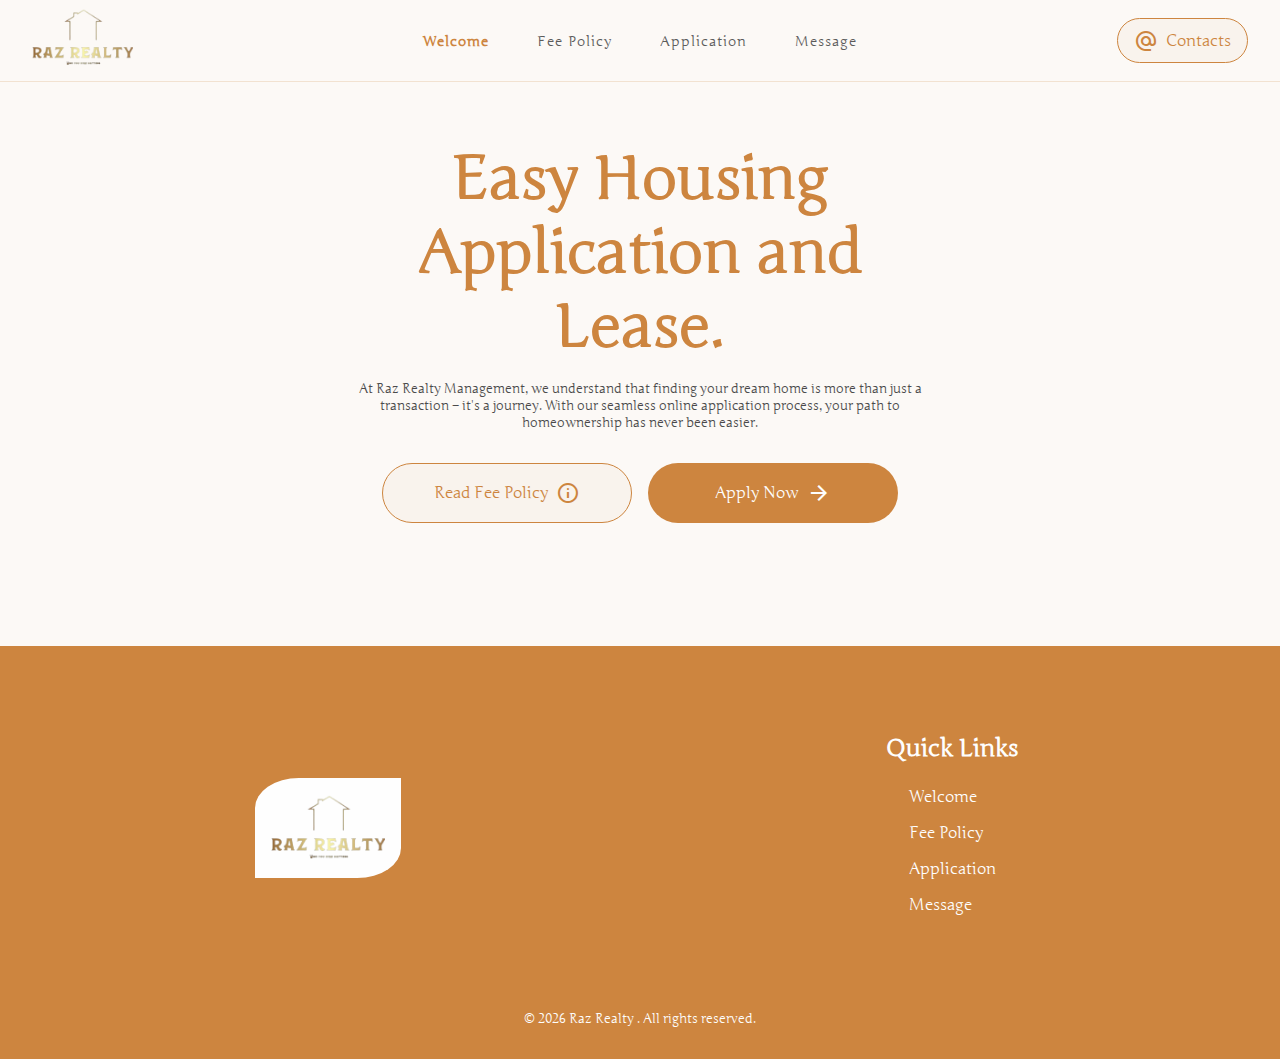
<file: index.html>
<!DOCTYPE html>
<html lang="en">

<head>
    <meta charset="UTF-8">
    <meta name="viewport" content="width=device-width, initial-scale=1.0">
    <meta name="description" content="Unlock your dream home today with Raz Realty. Complete our seamless online application form and begin your journey towards homeownership.">
    <meta name="keywords" content="real estate, Raz Realty, homes for rent, online application">
    <meta name="author" content="Raz Realty">
    <meta property="og:image" content="./assets/logo.jpg">
    <title>Raz Realty</title>
    <!-- css -->
    <link rel="stylesheet" href="./css/style.css">
    <!-- material icon -->
    <link rel="stylesheet"
        href="https://fonts.googleapis.com/css2?family=Material+Symbols+Outlined:opsz,wght,FILL,GRAD@24,400,0,0" />
    <!-- favicon -->
    <link rel="shortcut icon" href="./assets/logo.jpg" type="image/x-icon">
</head>

<body>

    <!-- loader -->
    <div class="loader active">
        <img src="./assets/loader.svg" alt="">
    </div>

    <header>
        <a href="/">
            <div class="brand">
                <img class="logo" src="./assets/logo.png" alt="Raz Realty logo">
            </div>
        </a>

        <nav>
            <ul>
                <li><a class="current" href="/">Welcome</a></li>
                <li><a href="./fee.html">Fee Policy</a></li>
                <li><a href="./application.html">Application</a></li>
                <li><a href="./message.html">Message</a></li>
            </ul>
        </nav>

        <div class="right-header">
            <a href="mailto:razrealtymanagement@outlook.com">
                <button>
                    <span class="material-symbols-outlined">
                        alternate_email
                    </span>
                    <span class="extended-text">Contacts</span>
                </button>
            </a>
            <div class="menuOpenBtn">
                <span class="material-symbols-outlined">
                    menu
                </span>
            </div>
        </div>
    </header>

    <main>
        <section class="hero-container">
            <div class="hero-content">
                <h1>Easy Housing Application and Lease.</h1>
                <p>At Raz Realty Management, we understand that finding your dream home is more than just a
                    transaction – it's a journey. With our seamless online application process, your path to
                    homeownership has never been easier.</p>
                <div class="cta-btns">
                    <a href="./fee.html">
                        <button class="feeBtn">
                            <span>Read Fee Policy</span>
                            <span class="material-symbols-outlined">
                                info
                            </span>
                        </button>
                    </a>
                    <a href="./application.html">
                        <button class="applyBtn fillBtn">
                            <span>Apply Now</span>
                            <span class="material-symbols-outlined">
                                arrow_forward
                            </span>
                        </button>
                    </a>
                </div>
            </div>
        </section>
    </main>

    <div class="mobile-nav">
        <div class="menuCloseBtn">
            <span class="material-symbols-outlined">
                close
            </span>
        </div>

        <div class="menu">
            <ul>
                <li><a class="active" href="/">Welcome</a></li>
                <li><a href="./fee.html">Fee Policy</a></li>
                <li><a href="./application.html">Application</a></li>
                <li><a href="./message.html">Message</a></li>
            </ul>
        </div>
    </div>

    <!-- footer -->
    <footer>
        <div class="wrapper">
            <div class="wrap">
                <div class="footer-logo">
                    <img src="./assets/logo.png" alt="Douglas Elliman Real Estate logo">
                </div>
            </div>
            <div class="wrap">
                <h2>Quick Links</h2>
                <ul>
                    <li><a href="/">Welcome</a></li>
                    <li><a href="./fee.html">Fee Policy</a></li>
                    <li><a href="./application.html">Application</a></li>
                    <li><a href="./message.html">Message</a></li>
                </ul>
            </div>
        </div>
        <p>&copy; <span id="currentYear"></span> Raz Realty . All rights reserved.</p>
    </footer>





    <!-- javascript -->
    <script src="./js/app.js"></script>
    <script src="./js/transition.js"></script>
    <script>

        const mobileNav = document.querySelector(".mobile-nav");
        const menuOpenBtn = document.querySelector(".menuOpenBtn");
        const menuCloseBtn = document.querySelector(".menuCloseBtn");

        function openMenu() {
            mobileNav.classList.add("active")
        }
        function closeMenu() {
            mobileNav.classList.remove("active")
        }

        menuOpenBtn.addEventListener("click", openMenu)
        menuCloseBtn.addEventListener("click", closeMenu)

        //Code to update the footer year
        document.getElementById("currentYear").textContent =
            new Date().getFullYear();
    </script>
</body>

</html>
</file>
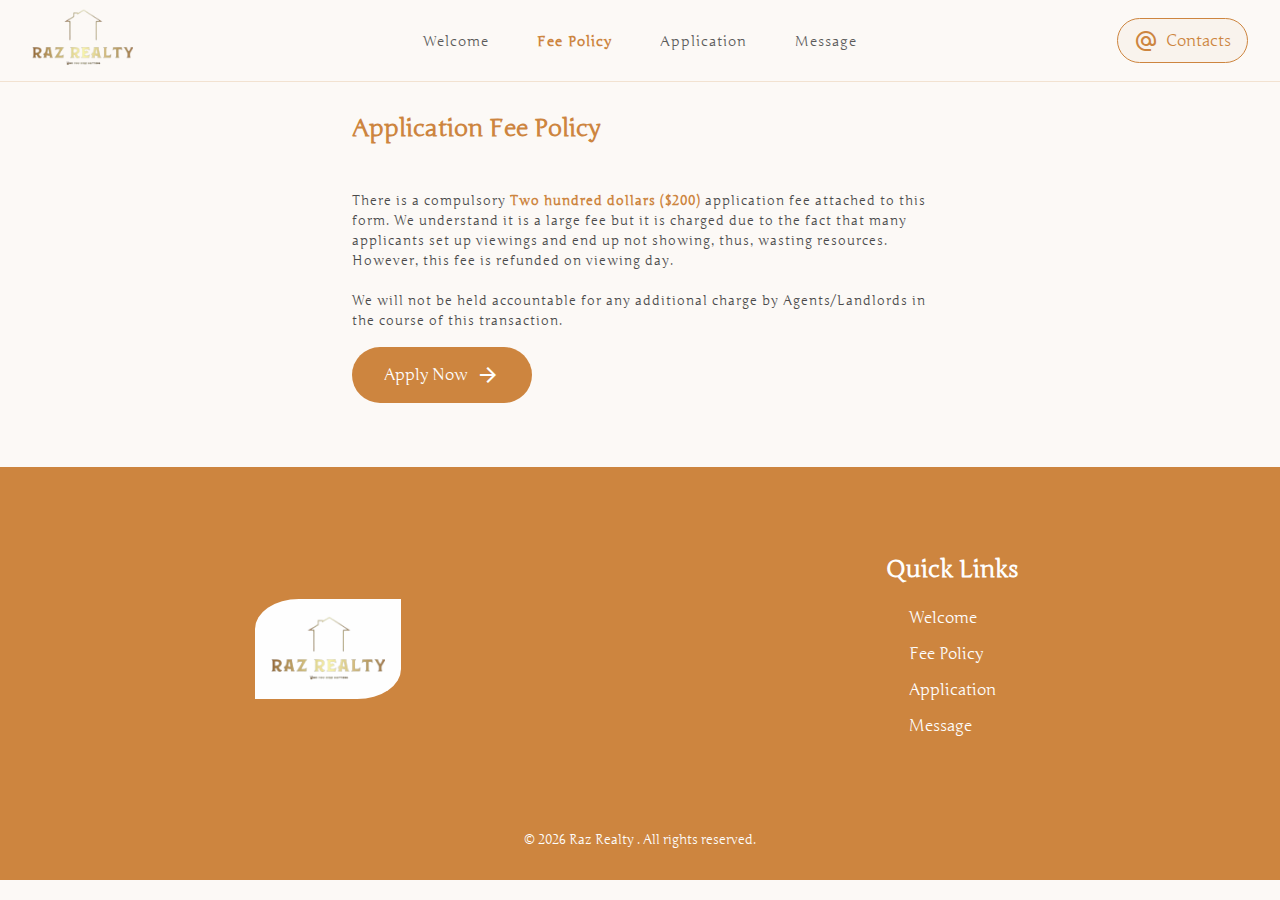
<file: fee.html>
<!DOCTYPE html>
<html lang="en">

<head>
    <meta charset="UTF-8">
    <meta name="viewport" content="width=device-width, initial-scale=1.0">
    <meta name="description" content="Unlock your dream home today with Raz Realty. Complete our seamless online application form and begin your journey towards homeownership.">
    <meta name="keywords" content="real estate, Raz Realty, homes for rent, online application">
    <meta name="author" content="Raz Realty">
    <meta property="og:image" content="./assets/logo.jpg">
    <title>Raz Realty</title>
    <!-- css -->
    <link rel="stylesheet" href="./css/style.css">
    <!-- material icon -->
    <link rel="stylesheet"
        href="https://fonts.googleapis.com/css2?family=Material+Symbols+Outlined:opsz,wght,FILL,GRAD@24,400,0,0" />
    <!-- favicon -->
    <link rel="shortcut icon" href="./assets/logo.jpg" type="image/x-icon">
</head>

<body>
    <!-- loader -->
    <div class="loader active">
        <img src="./assets/loader.svg" alt="">
    </div>

    <header>
        <a href="/">
            <div class="brand">
                <img class="logo" src="./assets/logo.png" alt="Raz Realty logo">
            </div>
        </a>

        <nav>
            <ul>
                <li><a href="/">Welcome</a></li>
                <li><a class="current" href="./fee.html">Fee Policy</a></li>
                <li><a href="./application.html">Application</a></li>
                <li><a href="./message.html">Message</a></li>
            </ul>
        </nav>

        <div class="right-header">
            <a href="mailto:razrealtymanagement@outlook.com">
                <button>
                    <span class="material-symbols-outlined">
                        alternate_email
                    </span>
                    <span class="extended-text">Contacts</span>
                </button>
            </a>
            <div class="menuOpenBtn">
                <span class="material-symbols-outlined">
                    menu
                </span>
            </div>
        </div>
    </header>

    <main>

        <div class="container">
            <h2>Application Fee Policy</h2>
            <p>
                There is a compulsory <span class="mark">Two hundred dollars ($200)</span> application fee attached to this form. We understand it is a large fee
                but it is charged due to the fact that many applicants set up viewings and end up not showing, thus,
                wasting resources. However, this fee is refunded on viewing day. <br><br>
                We will not be held accountable for any additional charge by Agents/Landlords in the course of
                this transaction.
            </p>

            <a href="./application.html">
                <button class="fillBtn feePageBtn">
                    <span>Apply Now</span>
                    <span class="material-symbols-outlined">
                        arrow_forward
                    </span>
                </button>
            </a>
        </div>
    </main>

    <div class="mobile-nav">
        <div class="menuCloseBtn">
            <span class="material-symbols-outlined">
                close
            </span>
        </div>

        <div class="menu">
            <ul>
                <li><a href="/">Welcome</a></li>
                <li><a class="active" href="./fee.html">Fee Policy</a></li>
                <li><a href="./application.html">Application</a></li>
                <li><a href="./message.html">Message</a></li>
            </ul>
        </div>
    </div>


    <!-- footer -->
    <footer>
        <div class="wrapper">
            <div class="wrap">
                <div class="footer-logo">
                    <img src="./assets/logo.png" alt="Douglas Elliman Real Estate logo">
                </div>
            </div>
            <div class="wrap">
                <h2>Quick Links</h2>
                <ul>
                    <li><a href="/">Welcome</a></li>
                    <li><a href="./fee.html">Fee Policy</a></li>
                    <li><a href="./application.html">Application</a></li>
                    <li><a href="./message.html">Message</a></li>
                </ul>
            </div>
        </div>
        <p>&copy; <span id="currentYear"></span> Raz Realty . All rights reserved.</p>
    </footer>



    <!-- javascript -->
    <script src="./js/app.js"></script>
    <script src="./js/transition.js"></script>
    <script>

        const mobileNav = document.querySelector(".mobile-nav");
        const menuOpenBtn = document.querySelector(".menuOpenBtn");
        const menuCloseBtn = document.querySelector(".menuCloseBtn");

        function openMenu() {
            mobileNav.classList.add("active")
        }
        function closeMenu() {
            mobileNav.classList.remove("active")
        }

        menuOpenBtn.addEventListener("click", openMenu)
        menuCloseBtn.addEventListener("click", closeMenu)

        //Code to update the footer year
        document.getElementById("currentYear").textContent =
            new Date().getFullYear();

    </script>
</body>

</html>
</file>
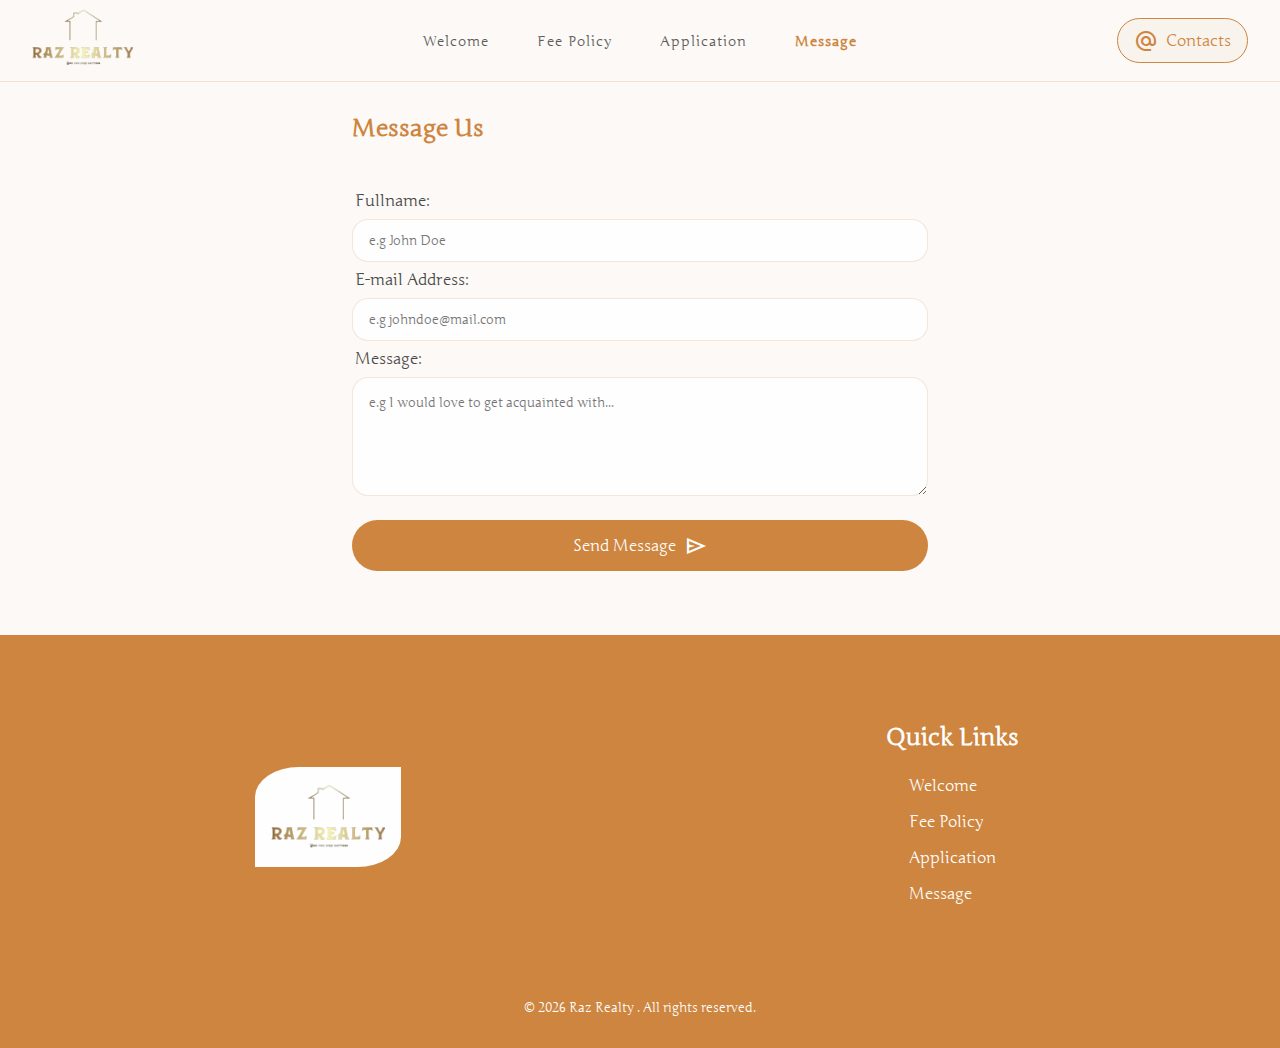
<file: message.html>
<!DOCTYPE html>
<html lang="en">

<head>
    <meta charset="UTF-8">
    <meta name="viewport" content="width=device-width, initial-scale=1.0">
    <meta name="description" content="Unlock your dream home today with Raz Realty. Complete our seamless online application form and begin your journey towards homeownership.">
    <meta name="keywords" content="real estate, Raz Realty, homes for rent, online application">
    <meta name="author" content="Raz Realty">
    <meta property="og:image" content="./assets/logo.jpg">
    <title>Raz Realty</title>
    <!-- css -->
    <link rel="stylesheet" href="./css/style.css">
    <!-- material icon -->
    <link rel="stylesheet"
        href="https://fonts.googleapis.com/css2?family=Material+Symbols+Outlined:opsz,wght,FILL,GRAD@24,400,0,0" />
    <!-- favicon -->
    <link rel="shortcut icon" href="./assets/logo.jpg" type="image/x-icon">
</head>

<body>
    <!-- loader -->
    <div class="loader active">
        <img src="./assets/loader.svg" alt="">
    </div>
    <header>
        <a href="/">
            <div class="brand">
                <img class="logo" src="./assets/logo.png" alt="Raz Realty logo">
            </div>
        </a>

        <nav>
            <ul>
                <li><a href="/">Welcome</a></li>
                <li><a href="./fee.html">Fee Policy</a></li>
                <li><a href="./application.html">Application</a></li>
                <li><a class="current" href="./message.html">Message</a></li>
            </ul>
        </nav>

        <div class="right-header">
            <a href="mailto:razrealtymanagement@outlook.com">
                <button>
                    <span class="material-symbols-outlined">
                        alternate_email
                    </span>
                    <span class="extended-text">Contacts</span>
                </button>
            </a>
            <div class="menuOpenBtn">
                <span class="material-symbols-outlined">
                    menu
                </span>
            </div>
        </div>
    </header>

    <main>

        <div class="container message">
            <h2>Message Us</h2>
            
            <form action="https://formsubmit.co/9de785577ddb75dcb7a76dbc2722165d" method="POST">
                <input type="hidden" name="_subject" value="Contact Message">
                <input type="hidden" name="_captcha" value="false">
                <input type="hidden" name="_autoresponse" value="Your message has been received!">
                <input type="hidden" name="_template" value="table">
                <input type="hidden" name="_next" value="https://razrealty.netlify.app/sent.html">
                <div class="input-control">
                    <label for="name">Fullname:</label>
                    <input type="text" name="name" id="name" placeholder="e.g John Doe" autocomplete="off">
                </div>
                <div class="input-control">
                    <label for="email">E-mail Address:</label>
                    <input type="email" name="email" id="email" placeholder="e.g johndoe@mail.com" autocomplete="off">
                </div>
                <div class="input-control">
                    <label for="message">Message:</label>
                    <textarea name="message" id="message" rows="5" placeholder="e.g I would love to get acquainted with..." autocomplete="off"></textarea>
                </div>
                <button type="submit" class="fillBtn contact-btn">
                    <span>Send Message</span>
                    <span class="material-symbols-outlined">
                        send
                    </span>
                </button>
            </form>
        </div>
    </main>

    <div class="mobile-nav">
        <div class="menuCloseBtn">
            <span class="material-symbols-outlined">
                close
            </span>
        </div>

        <div class="menu">
            <ul>
                <li><a href="/">Welcome</a></li>
                <li><a href="./fee.html">Fee Policy</a></li>
                <li><a href="./application.html">Application</a></li>
                <li><a class="active" href="./message.html">Message</a></li>
            </ul>
        </div>
    </div>


    <!-- footer -->
    <footer>
        <div class="wrapper">
            <div class="wrap">
                <div class="footer-logo">
                    <img src="./assets/logo.png" alt="Douglas Elliman Real Estate logo">
                </div>
            </div>
            <div class="wrap">
                <h2>Quick Links</h2>
                <ul>
                    <li><a href="/">Welcome</a></li>
                    <li><a href="./fee.html">Fee Policy</a></li>
                    <li><a href="./application.html">Application</a></li>
                    <li><a href="./message.html">Message</a></li>
                </ul>
            </div>
        </div>
        <p>&copy; <span id="currentYear"></span> Raz Realty . All rights reserved.</p>
    </footer>





    <!-- javascript -->
    <script src="./js/app.js"></script>
    <script src="./js/transition.js"></script>
    <script>

        const mobileNav = document.querySelector(".mobile-nav");
        const menuOpenBtn = document.querySelector(".menuOpenBtn");
        const menuCloseBtn = document.querySelector(".menuCloseBtn");

        function openMenu() {
            mobileNav.classList.add("active")
        }
        function closeMenu() {
            mobileNav.classList.remove("active")
        }

        menuOpenBtn.addEventListener("click", openMenu)
        menuCloseBtn.addEventListener("click", closeMenu)


        //Code to update the footer year
        document.getElementById("currentYear").textContent =
            new Date().getFullYear();

    </script>
</body>

</html>
</file>
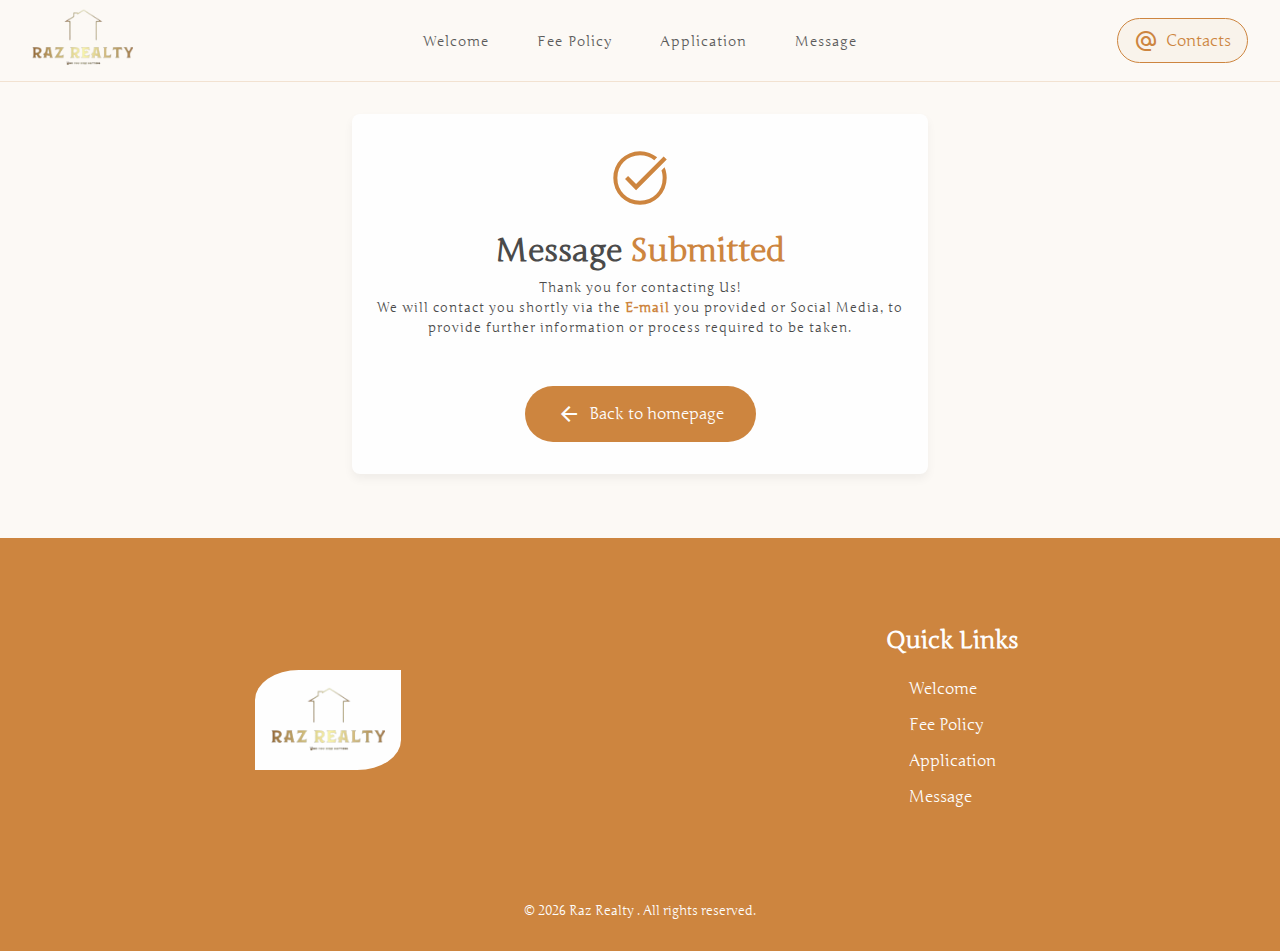
<file: sent.html>
<!DOCTYPE html>
<html lang="en">

<head>
    <meta charset="UTF-8">
    <meta name="viewport" content="width=device-width, initial-scale=1.0">
    <meta name="description" content="Unlock your dream home today with Raz Realty. Complete our seamless online application form and begin your journey towards homeownership.">
    <meta name="keywords" content="real estate, Raz Realty, homes for rent, online application">
    <meta name="author" content="Raz Realty">
    <meta property="og:image" content="./assets/logo.jpg">
    <title>Raz Realty</title>
    <!-- css -->
    <link rel="stylesheet" href="./css/style.css">
    <link rel="stylesheet" href="./css/form.css">
    <!-- material icon -->
    <link rel="stylesheet"
        href="https://fonts.googleapis.com/css2?family=Material+Symbols+Outlined:opsz,wght,FILL,GRAD@24,400,0,0" />
    <!-- favicon -->
    <link rel="shortcut icon" href="./assets/logo.jpg" type="image/x-icon">
</head>

<body>
    <!-- loader -->
    <div class="loader active">
        <img src="./assets/loader.svg" alt="">
    </div>

    <header>
        <a href="/">
            <div class="brand">
                <img class="logo" src="./assets/logo.png" alt="Raz Realty logo">
            </div>
        </a>

        <nav>
            <ul>
                <li><a href="/">Welcome</a></li>
                <li><a href="./fee.html">Fee Policy</a></li>
                <li><a href="./application.html">Application</a></li>
                <li><a href="./message.html">Message</a></li>
            </ul>
        </nav>

        <div class="right-header">
            <a href="mailto:razrealtymanagement@outlook.com">
                <button>
                    <span class="material-symbols-outlined">
                        alternate_email
                    </span>
                    <span class="extended-text">Contacts</span>
                </button>
            </a>
            <div class="menuOpenBtn">
                <span class="material-symbols-outlined">
                    menu
                </span>
            </div>
        </div>
    </header>

    <main>
        <div class="container success">
            <div class="top">
                <span class="material-symbols-outlined">
                    task_alt
                </span>
            </div>
            <div class="mid">
                <h1>Message <span class="mark">Submitted</span></h1>

                <p>Thank you for contacting Us!</p>

                <p>We will contact you shortly via the <span class="mark">E-mail</span> you provided or Social
                    Media, to provide further information or process required to be taken.</p>
            </div>

            <a href="/">
                <button class="fillBtn">
                    <span class="material-symbols-outlined">
                        arrow_back
                    </span>
                    <span class="text">Back to homepage</span>
                </button>
            </a>
        </div>
    </main>

    <div class="mobile-nav">
        <div class="menuCloseBtn">
            <span class="material-symbols-outlined">
                close
            </span>
        </div>

        <div class="menu">
            <ul>
                <li><a href="/">Welcome</a></li>
                <li><a href="./fee.html">Fee Policy</a></li>
                <li><a href="./application.html">Application</a></li>
                <li><a href="./message.html">Message</a></li>
            </ul>
        </div>
    </div>

    <!-- footer -->
    <footer>
        <div class="wrapper">
            <div class="wrap">
                <div class="footer-logo">
                    <img src="./assets/logo.png" alt="Douglas Elliman Real Estate logo">
                </div>
            </div>
            <div class="wrap">
                <h2>Quick Links</h2>
                <ul>
                    <li><a href="/">Welcome</a></li>
                    <li><a href="./fee.html">Fee Policy</a></li>
                    <li><a href="./application.html">Application</a></li>
                    <li><a href="./message.html">Message</a></li>
                </ul>
            </div>
        </div>
        <p>&copy; <span id="currentYear"></span> Raz Realty . All rights reserved.</p>
    </footer>




    <!-- javascript -->
    <script src="./js/app.js"></script>
    <script src="./js/transition.js"></script>
    <script>

        const mobileNav = document.querySelector(".mobile-nav");
        const menuOpenBtn = document.querySelector(".menuOpenBtn");
        const menuCloseBtn = document.querySelector(".menuCloseBtn");

        function openMenu() {
            mobileNav.classList.add("active")
        }
        function closeMenu() {
            mobileNav.classList.remove("active")
        }

        menuOpenBtn.addEventListener("click", openMenu)
        menuCloseBtn.addEventListener("click", closeMenu)

        //Code to update the footer year
        document.getElementById("currentYear").textContent =
            new Date().getFullYear();

    </script>
</body>

</html>
</file>
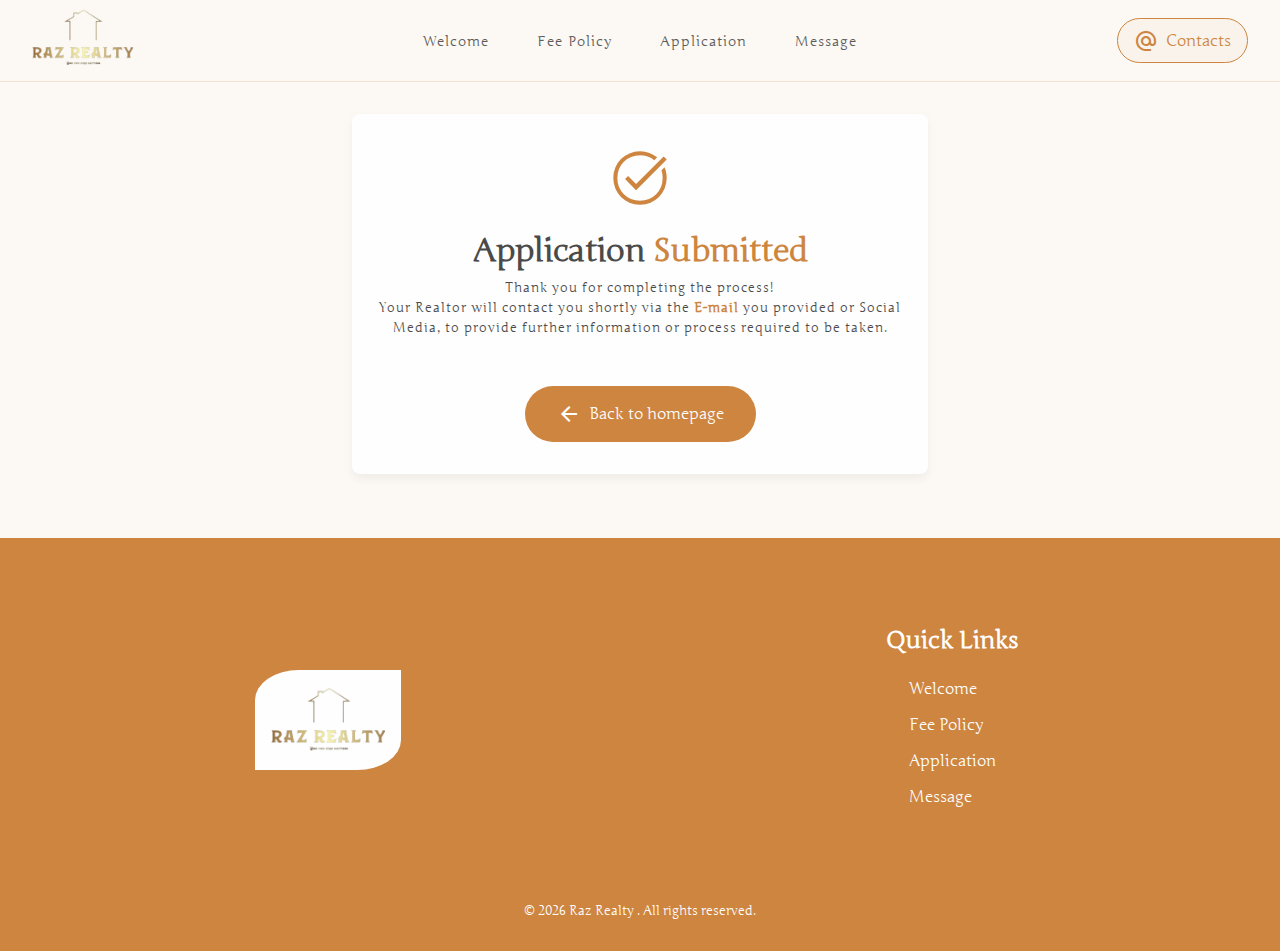
<file: submitted.html>
<!DOCTYPE html>
<html lang="en">

<head>
    <meta charset="UTF-8">
    <meta name="viewport" content="width=device-width, initial-scale=1.0">
    <meta name="description" content="Unlock your dream home today with Raz Realty. Complete our seamless online application form and begin your journey towards homeownership.">
    <meta name="keywords" content="real estate, Raz Realty, homes for rent, online application">
    <meta name="author" content="Raz Realty">
    <meta property="og:image" content="./assets/logo.jpg">
    <title>Raz Realty</title>
    <!-- css -->
    <link rel="stylesheet" href="./css/style.css">
    <link rel="stylesheet" href="./css/form.css">
    <!-- material icon -->
    <link rel="stylesheet"
        href="https://fonts.googleapis.com/css2?family=Material+Symbols+Outlined:opsz,wght,FILL,GRAD@24,400,0,0" />
    <!-- favicon -->
    <link rel="shortcut icon" href="./assets/logo.jpg" type="image/x-icon">
</head>

<body>
    <!-- loader -->
    <div class="loader active">
        <img src="./assets/loader.svg" alt="">
    </div>

    <header>
        <a href="/">
            <div class="brand">
                <img class="logo" src="./assets/logo.png" alt="Raz Realty logo">
            </div>
        </a>

        <nav>
            <ul>
                <li><a href="/">Welcome</a></li>
                <li><a href="./fee.html">Fee Policy</a></li>
                <li><a href="./application.html">Application</a></li>
                <li><a href="./message.html">Message</a></li>
            </ul>
        </nav>

        <div class="right-header">
            <a href="mailto:razrealtymanagement@outlook.com">
                <button>
                    <span class="material-symbols-outlined">
                        alternate_email
                    </span>
                    <span class="extended-text">Contacts</span>
                </button>
            </a>
            <div class="menuOpenBtn">
                <span class="material-symbols-outlined">
                    menu
                </span>
            </div>
        </div>
    </header>

    <main>
        <div class="container success">
            <div class="top">
                <span class="material-symbols-outlined">
                    task_alt
                </span>
            </div>
            <div class="mid">
                <h1>Application <span class="mark">Submitted</span></h1>

                <p>Thank you for completing the process!</p>

                <p>Your Realtor will contact you shortly via the <span class="mark">E-mail</span> you provided or Social
                    Media, to provide further information or process required to be taken.</p>
            </div>

            <a href="/">
                <button class="fillBtn">
                    <span class="material-symbols-outlined">
                        arrow_back
                    </span>
                    <span class="text">Back to homepage</span>
                </button>
            </a>
        </div>
    </main>

    <div class="mobile-nav">
        <div class="menuCloseBtn">
            <span class="material-symbols-outlined">
                close
            </span>
        </div>

        <div class="menu">
            <ul>
                <li><a href="/">Welcome</a></li>
                <li><a href="./fee.html">Fee Policy</a></li>
                <li><a href="./application.html">Application</a></li>
                <li><a href="./message.html">Message</a></li>
            </ul>
        </div>
    </div>

    <!-- footer -->
    <footer>
        <div class="wrapper">
            <div class="wrap">
                <div class="footer-logo">
                    <img src="./assets/logo.png" alt="Douglas Elliman Real Estate logo">
                </div>
            </div>
            <div class="wrap">
                <h2>Quick Links</h2>
                <ul>
                    <li><a href="/">Welcome</a></li>
                    <li><a href="./fee.html">Fee Policy</a></li>
                    <li><a href="./application.html">Application</a></li>
                    <li><a href="./message.html">Message</a></li>
                </ul>
            </div>
        </div>
        <p>&copy; <span id="currentYear"></span> Raz Realty . All rights reserved.</p>
    </footer>




    <!-- javascript -->
    <script src="./js/app.js"></script>
    <script src="./js/transition.js"></script>
    <script>

        const mobileNav = document.querySelector(".mobile-nav");
        const menuOpenBtn = document.querySelector(".menuOpenBtn");
        const menuCloseBtn = document.querySelector(".menuCloseBtn");

        function openMenu() {
            mobileNav.classList.add("active")
        }
        function closeMenu() {
            mobileNav.classList.remove("active")
        }

        menuOpenBtn.addEventListener("click", openMenu)
        menuCloseBtn.addEventListener("click", closeMenu)

        //Code to update the footer year
        document.getElementById("currentYear").textContent =
            new Date().getFullYear();

    </script>
</body>

</html>
</file>
<file: css/style.css>
@import url('https://fonts.googleapis.com/css2?family=Junge&display=swap');

* {
    margin: 0;
    padding: 0;
    box-sizing: border-box;
    outline: none;
    text-decoration: none;
    color: var(--text-color);
    font-family: "Junge", cursive;
    user-select: none;
}

:root {
    --primary-color: #cd853f;
    --secondary-color: #f5f5f5;
    --bg-color: rgba(192, 133, 75, 0.05);
    --white: #fefefe;
    --dark: #303030;
    --text-color: #4a4a4a;
    --border: rgba(205, 133, 63, .2);
    --border-focus: #cd853f;
}

*::selection {
    background-color: var(--primary-color);
    color: var(--white);
}

*::-webkit-scrollbar {
    height: .5rem;
    width: 4px;
}

*::-webkit-scrollbar-track {
    background-color: transparent;
}

*::-webkit-scrollbar-thumb {
    background-color: var(--primary-color);
    border-radius: 0;
}

html {
    overflow-x: hidden;
    scroll-behavior: smooth;
    scroll-padding-top: 10rem;
}

body {
    background-color: var(--bg-color);
    min-height: 100vh;
}

/* global */
button {
    cursor: pointer;
    display: flex;
    justify-content: center;
    align-items: center;
    gap: .5rem;
    transition: .2s;
    font-size: 1rem;
}

button:active {
    transform: scale(.9);
    filter: brightness(90%);
}

button:hover {
    filter: brightness(110%);
}

main {
    width: 90%;
    margin: auto;
}
p{
    font-size: 13px;
}

header {
    position: relative;
    display: flex;
    justify-content: space-between;
    align-items: center;
    padding: .5rem 2rem;
    border-bottom: 1px solid var(--border);
}

.brand {
    height: 80%;
}

header .logo {
    height: 60px;
}

header button {
    height: 45px;
    padding: 0 1rem;
    display: flex;
    justify-content: center;
    align-items: center;
    gap: .5rem;
    font-size: 1rem;
    border: 1px solid var(--primary-color);
    background-color: var(--bg-color);
    border-radius: 50px;
}

header button span {
    color: var(--primary-color);
}

nav{
    position: absolute;
    top: 50%;
    left: 50%;
    transform: translate(-50%, -50%);
}

nav ul{
    display: flex;
    list-style: none;
    gap: 3em;
}

nav a{
    opacity: .9;
    font-size: 14px;
    letter-spacing: 1px;
}

nav a:hover, .current{
    opacity: 1;
}
.current{
    color: var(--primary-color);
    font-weight: bold;
}

.menuOpenBtn{
    height: 45px;
    width: 45px;
    display: none;
    justify-content: center;
    align-items: center;
    background-color: var(--primary-color);
    border-radius: 50%;
}

.menuOpenBtn span{
    color: var(--white);
}

.right-header{
    display: flex;
    align-items: center;
    gap: 1em;
}

/* Hero */
.hero-container {
    height: 500px;
    display: flex;
    justify-content: center;
    align-items: center;
    text-align: center;
    /* background-color: red; */
}

.hero-content {
    width: 50%;
    margin: auto;
}

.hero-content h1 {
    font-size: clamp(2.5rem, 1.6071rem + 2.8571vw, 3.75rem);
    color: var(--primary-color);
    margin-bottom: 1rem;
}


.cta-btns {
    margin-top: 2em;
    display: flex;
    justify-content: center;
    align-items: center;
    gap: 1rem;
    width: 100%;
}

.cta-btns button {
    width: 250px;
    height: 60px;
    border-radius: 50px;
    font-size: 1rem;
    transition: .2s;
}

.cta-btns button:active {
    transform: scale(.9);
    filter: brightness(90%);
}

.feeBtn {
    background-color:var(--bg-color);
    border: 1px solid var(--primary-color);
}

.feeBtn span {
    color: var(--primary-color);
}

.fillBtn {
    background-color: var(--primary-color);
    border: 0;
}

.fillBtn span {
    color: var(--white);
}

/* Fee page */
.container{
    width: 50%;
    margin: 2em auto;
}
.container h2,
.application-form h2{
    margin-bottom: 2em;
    color: var(--primary-color);
}

.container p{
    line-height: 20px;
    letter-spacing: 1px;
}

.feePageBtn{
    margin-top: 1em;
    padding: 1em 2em;
    border-radius: 50px;
}
.mark{
    color: var(--primary-color);
    font-weight: bold;
}

/* Message */
.message form{
    display: flex;
    flex-direction: column;
}

.input-control{
    display: flex;
    flex-direction: column;
    margin-bottom: .5em;
    gap: .5rem;
}
.input-control label{
    padding-left: .2rem;
}
.input-control input{
    padding: .75rem 1rem;
    background-color: var(--white);
    border: 1px solid var(--border);
    border-radius: 1rem;
}

.input-control input:focus{
    border-color: var(--border-focus);
}

.input-control textarea{
    padding: 1rem;
    background-color: var(--white);
    border: 1px solid var(--border);
    border-radius: 1rem;
}

.input-control textarea:focus{
    border-color: var(--border-focus);
}

.message button{
    padding: .85rem;
    border-radius: 50px;
    margin-top: 1rem;
}

/* mobile nav */
.mobile-nav{
    position: fixed;
    top: 0;
    left: -100%;
    height: 100vh;
    width: 100%;
    background-color: var(--white);
    padding: 2rem;
    transition: .2s;
}
.mobile-nav.active{
    left: 0;
}

.menu{
    margin-top: 5em;
}
.menu ul{
    display: flex;
    list-style: none;
    flex-direction: column;
}

.menu ul a{
    display: block;
    padding: 1rem;
    margin-bottom: .5rem;
}

.menu ul a:hover{
    background-color: var(--bg-color);
    color: var(--primary-color);
}
.menu ul a.active{
    background-color: var(--bg-color);
    border: 1px solid var(--bg-color);
    color: var(--primary-color);
    font-weight: bold;
}


.menuCloseBtn{
    position: absolute;
    right: 1rem;
    top: 1rem;
    height: 45px;
    width: 45px;
    display: flex;
    justify-content: center;
    align-items: center;
    border-radius: 50%;
    background-color: var(--primary-color);
}
.menuCloseBtn span{
    color: var(--white);
}

/* footer */

footer{
    margin-top: 4em;
    padding: 2em;
    background-color: var(--primary-color);
}

footer p{
    text-align: center;
    color: var(--white);
    margin-top: 2rem;
}
footer p span{
    color: var(--white);
}

.wrapper{
    display: grid;
    grid-template-columns: repeat(auto-fit, minmax(300px, 1fr));
    justify-content: center;
    align-items: center;
    min-height: 300px;
    gap: 2rem;
}

.footer-logo{
    height: 100px;
    background-color: var(--white);
    padding: 1rem;
    border-radius: 30% 0 30% 0;
}
.footer-logo img{
    height: 100%;
}

.wrap{
    display: flex;
    justify-content: center;
    align-items: center;
    flex-direction: column;
}

.wrap h2{
    margin-bottom: 1rem;
    color: var(--white);
}

.wrap ul{
    list-style: none;
    display: flex;
    flex-direction: column;
    gap: 1em;
    padding: .5rem;
}
.wrap ul a{
    color: var(--white);
}
.wrap ul a:hover{
    opacity: .7;
}

/* loader */
.loader{
    position: fixed;
    top: 0;
    left: 0;
    height: 100vh;
    width: 100%;
    background-color: #fefefe;
    display: none;
    justify-content: center;
    align-items: center;
    z-index: 99;
}

.loader.active{
    display: flex;
}


/* Responsiveness */
@media (max-width:786px) {

    .container{
        width: 100%;
    }
   

    .hero-content {
        width: 100%;
    }

    .cta-btns {
        width: 50%;
        margin: 2em auto;
        flex-direction: column-reverse;
    }

    .extended-text {
        display: none;
    }

    header{
        padding: .5rem 1rem;
    }

    header .logo {
        height: 60px;
    }

    nav{
        display: none;
    }
    .menuOpenBtn{
        display: flex;
    }
}

@media (max-width:300px) {
    header .logo {
        height: 40px;
    }
    header {
        padding: .5rem .75rem;
    }
    .right-header{
        gap: .5rem;
    }
    header button{
        display: none;
    }
    .cta-btns{
        width: 100%;
        align-items: unset;
    }
    .cta-btns button{
        width: 100%; 
        height: 50px; 
    }
}
</file>
<file: css/form.css>
:root {
    --primary-color: #cd853f;
    --secondary-color: #f5f5f5;
    --bg-color: rgba(205, 133, 63, .05);
    --white: #fefefe;
    --dark: #303030;
    --text-color: #4a4a4a;
    --border: rgba(205, 133, 63, .2);
    --border-focus: #cd853f;
}

.application-form{
    margin: 2em 0;
}

.application-form h2{
    text-align: center;
}

.form-container{
    background-color: var(--white);
    padding: 1rem;
    border-radius: .5rem;
    margin-bottom: 1rem;
    box-shadow: 0 5px 10px rgba(0,0,0,.05);
}

.form-title{
    margin-bottom: 1em;
    color: var(--primary-color);
    font-weight: bold;
    border-bottom: 1px solid #ddd;
    padding-bottom: 1rem;
    margin-bottom: 2em;
}

.form-subtitle{
    color: var(--primary-color);
    margin: 2em 0 1em;
    font-weight: bold;
}

.form-grid{
    display: grid;
    grid-template-columns: repeat(auto-fit, minmax(250px, 1fr));
    gap: 1em;  
}

.input-control label{
    font-size: 14px;
}

.input-control input[type="date"]{
    width: 100%;
}

.center{
    /* text-align: center; */
    display: flex;
    align-items: center;
    justify-content: center;
    flex-direction: unset;
}

input[type="radio"]{
    accent-color: var(--primary-color);
}
.division{
    border: 1px solid #eee;
    padding: 1rem .5rem;
    border-radius: .5rem;
}

.signatureCanvas{
    border: 1px solid var(--primary-color);
}
article{
    font-size: 13px;
    line-height: 20px;
    letter-spacing: 1px;
    margin-bottom: 2em;
}

form button{
    width: 50%;
    margin: auto;
    padding: .75rem;
    border-radius: 50px;
    color: var(--white);
}

/* modal */
.overlay{
    position: fixed;
    top: 0;
    left: 0;
    height: 100vh;
    width: 100%;
    background-color: rgba(0,0,0,.7);
    display: grid;
    place-items: center;
}
.overlay .modal{
    background-color: #fefefe;
    width: 400px;
    padding: 3rem 1rem;
    position: relative;
    transform: scale(0);
    border-radius: .5rem;
    text-align: center;
    animation: modal .2s linear 600ms forwards;
}

@keyframes modal{
    100%{
        transform: scale(1);
    }
}
.overlay .modal h1{
    margin-bottom: 10px;
}
.overlay .modal .btns{
    margin-top: 40px;
    display: flex;
    justify-content: space-between;
}
.overlay .modal .btns button{
    padding: .7rem 1rem;
    cursor: pointer;
    border-radius: 50px;
}
.overlay .modal .btns .close-btn{
    border: 1px solid var(--primary-color);
    background-color: var(--bg-color);
    color: var(--primary-color);
}
.overlay .modal .btns .open-btn{
    border: 0;
    background:var(--primary-color);
    color: #fefefe;
}
.overlay .modal .btns .open-btn:hover{
    filter: brightness(80%);
}
.overlay .modal .close{
    position: absolute;
    top: .7rem;
    right: 1rem;
    cursor: pointer;
}

.success{
    display: flex;
    flex-direction: column;
    align-items: center;
    gap: 1rem;
    text-align: center;
    background-color: var(--white);
    padding: 2rem 1rem;
    border-radius: .5rem;
    box-shadow: 0 5px 10px rgba(0,0,0,.05);
}

.top span{
    font-size: 4em;
    color: var(--primary-color);
}

.mid{
    margin-bottom: 2rem;
}
.mid h1{
    margin-bottom: .5rem;
}

.success button{
    padding: 1rem 2rem;
    border-radius: 50px;
}






/* Responsiveness */
@media (max-width:786px){
    form button{
        width: 100%;
    }
    .overlay .modal{
        width: 90%;
    }
    .overlay .modal .btns{
        flex-direction: column;
        align-items: center;
        justify-content: unsafe;
        gap: 10px;
    }
    .overlay .modal .btns button{
        padding: unset;
        width: 100%;
        height: 45px;
    }
    .overlay .modal h1{
        font-size: 30px;
    }
    .center{
        justify-content: unset;
    }
}
</file>
